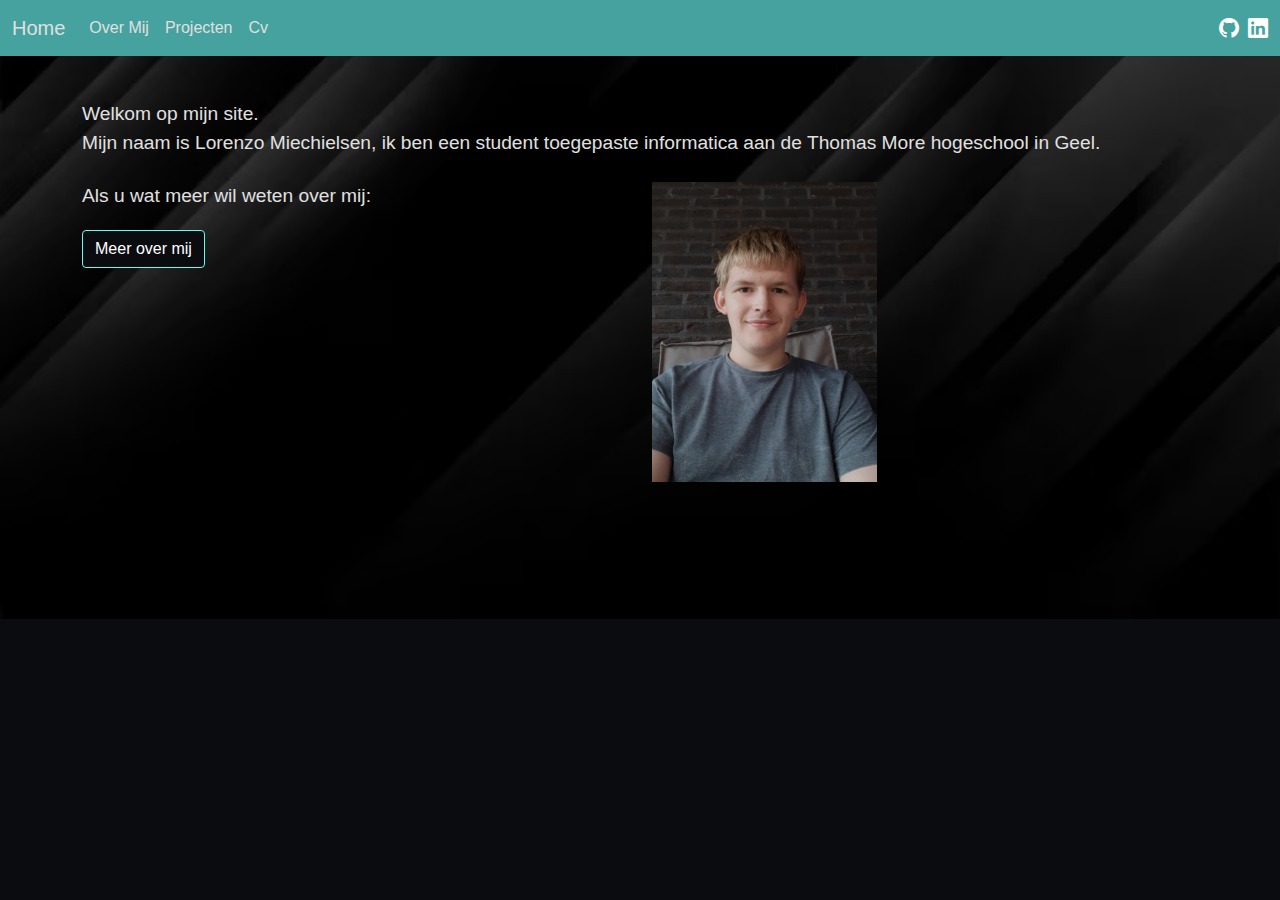
<file: index.html>
<!DOCTYPE html>
<html lang="nl">
<head>
    <meta charset="UTF-8">
    <meta http-equiv="X-UA-Compatible" content="IE=edge">
    <meta name="viewport" content="width=device-width, initial-scale=1.0">
    <link rel="stylesheet" href="css/bootstrap.min.css">
    <link rel="stylesheet" href="https://cdn.jsdelivr.net/npm/bootstrap-icons@1.7.2/font/bootstrap-icons.css">
    <link rel="stylesheet" href="css/home.css">
    <title>Home</title>
</head>
<body style="background-image: url(afbeeldingen/background.png);background-size: cover;background-position: center;background-repeat: no-repeat;">
    <!-- Navigation -->
    <nav class="navbar navbar-expand-lg">
        <div class="container-fluid">
            <a class="navbar-brand" href="index.html">Home</a>
            <button class="navbar-toggler" type="button" data-bs-toggle="collapse" data-bs-target="#navbarNav" aria-controls="navbarNav" aria-expanded="false" aria-label="Toggle navigation">
                <span class="navbar-toggler-icon"></span>
            </button>
            <div class="collapse navbar-collapse" id="navbarNav">
                <ul class="navbar-nav">
                    <li class="nav-item">
                        <a class="nav-link" href="overMij.html">Over Mij</a>
                    </li>
                    <li class="nav-item">
                        <a class="nav-link" href="projecten.html">Projecten</a>
                    </li>
                    <li class="nav-item">
                        <a class="nav-link" href="cv.html">Cv</a>
                    </li>
                </ul>
            </div>
            <div>
                <a href="https://github.com/LorenzoM1806" target="_blank"><i class="bi bi-github"></i></a>
                <a href="https://www.linkedin.com/in/lorenzo-miechielsen-82602b27a/" target="_blank"><i class="bi bi-linkedin"></i></a>
            </div>
        </div>
    </nav>
    <br>

    <div class="container">
        <p class="intro-text">
            Welkom op mijn site.<br>
            Mijn naam is Lorenzo Miechielsen, ik ben een student toegepaste informatica aan de Thomas More hogeschool in Geel.
        </p>
    
        <div class="row my-4">
            <div class="col-md-6">
                <p class="intro-text">Als u wat meer wil weten over mij:</p>
                <a href="overMij.html" class="btn btn-primary">Meer over mij</a>
            </div>
            <div class="col-md-6">
                <img src="afbeeldingen/Lorenzo.jpg" alt="Lorenzo Miechielsen" class="img-fluid">
            </div>
        </div>
    </div>

    <script src="js/bootstrap.bundle.min.js"></script>
</body>
</html>
</file>
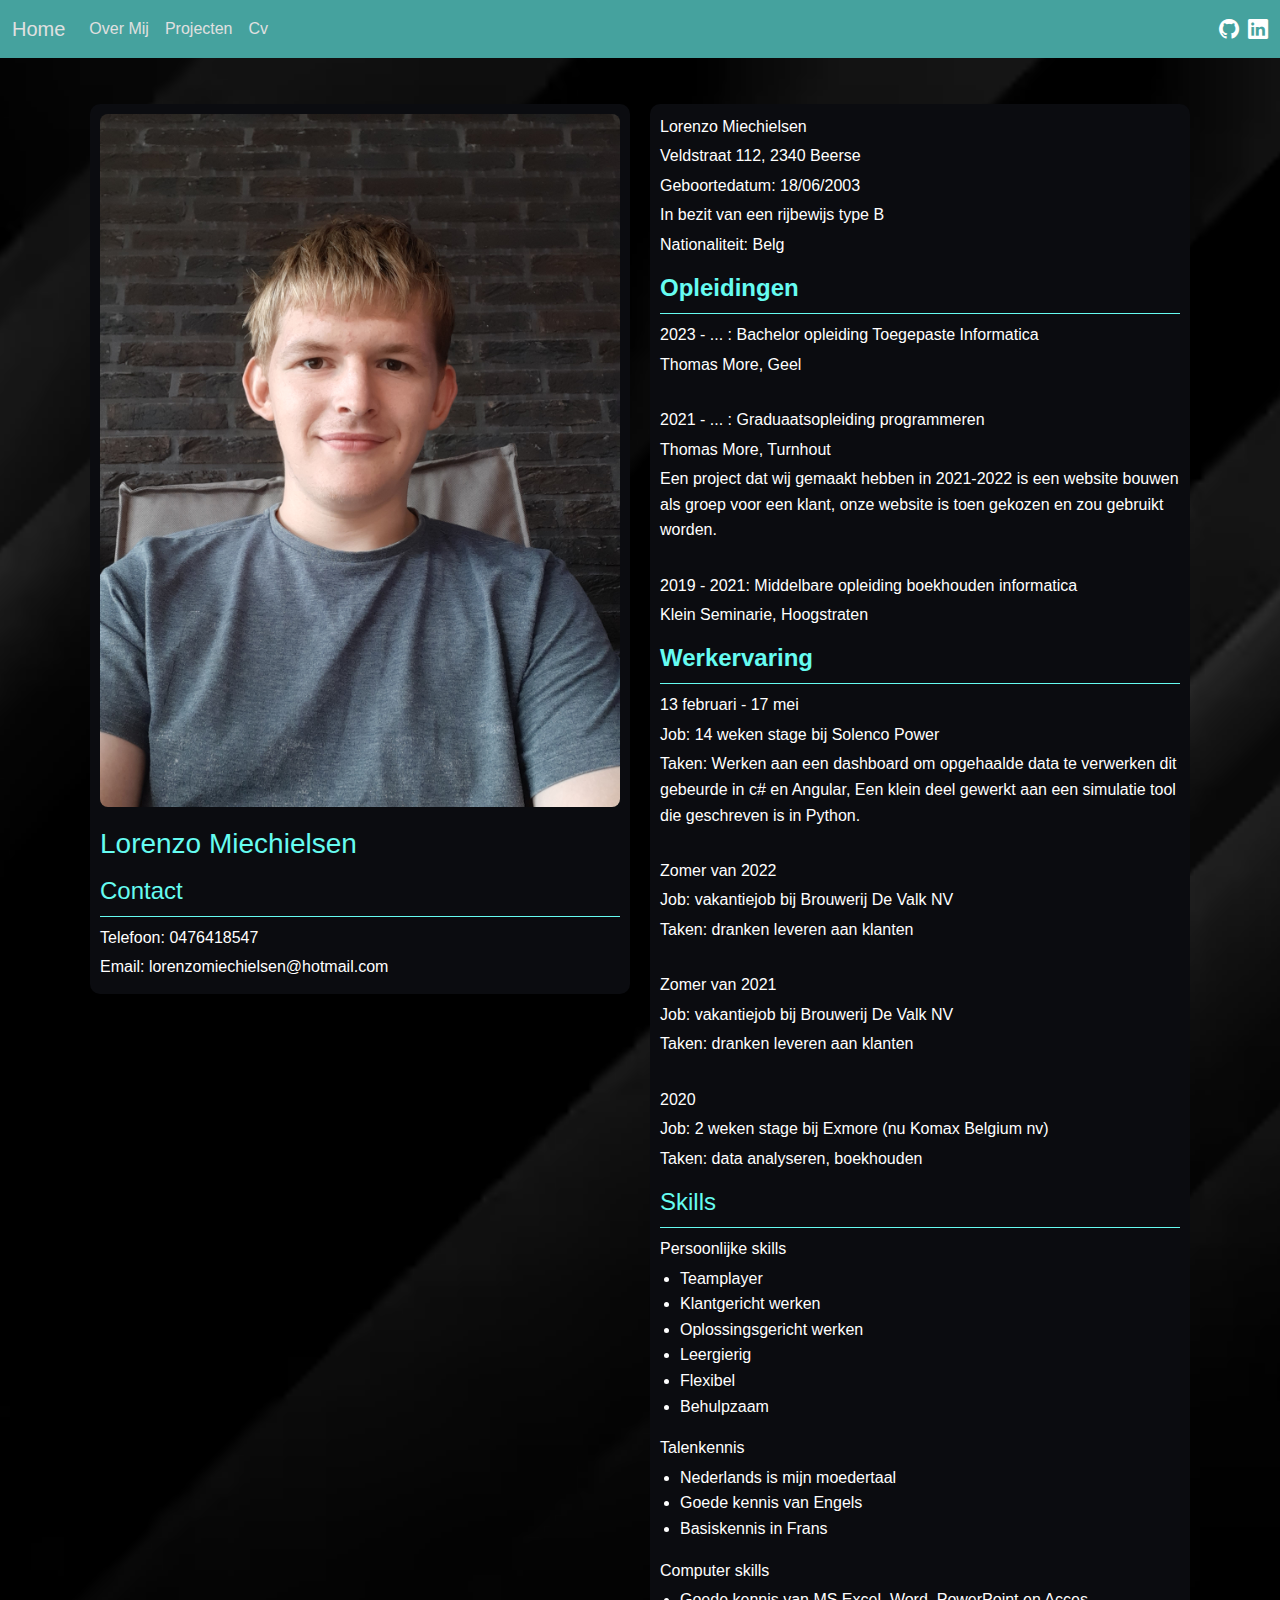
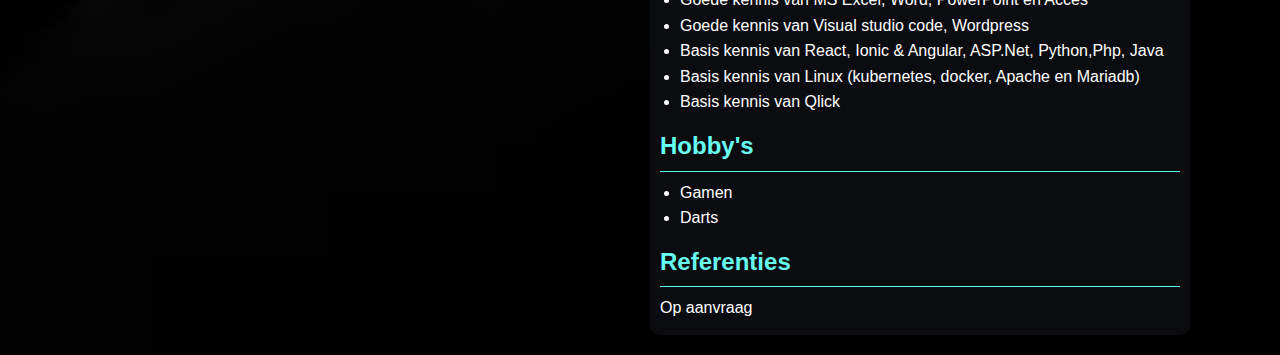
<file: cv.html>
<!DOCTYPE html>
<html lang="nl">
<head>
    <meta charset="UTF-8">
    <meta http-equiv="X-UA-Compatible" content="IE=edge">
    <meta name="viewport" content="width=device-width, initial-scale=1.0">
    <link rel="stylesheet" href="css/bootstrap.min.css">
    <link rel="stylesheet" href="https://cdn.jsdelivr.net/npm/bootstrap-icons@1.7.2/font/bootstrap-icons.css">
    <link rel="stylesheet" href="css/cv.css">
    <title>Home</title>
</head>
<body style="background-image: url(afbeeldingen/background.png);background-size: cover;background-position: center;background-repeat: no-repeat;">
    <!-- Navigation -->
    <nav class="navbar navbar-expand-lg">
      <div class="container-fluid">
          <a class="navbar-brand" href="index.html">Home</a>
          <button class="navbar-toggler" type="button" data-bs-toggle="collapse" data-bs-target="#navbarNav" aria-controls="navbarNav" aria-expanded="false" aria-label="Toggle navigation">
              <span class="navbar-toggler-icon"></span>
          </button>
          <div class="collapse navbar-collapse" id="navbarNav">
              <ul class="navbar-nav">
                  <li class="nav-item">
                      <a class="nav-link" href="overMij.html">Over Mij</a>
                  </li>
                  <li class="nav-item">
                      <a class="nav-link" href="projecten.html">Projecten</a>
                  </li>
                  <li class="nav-item">
                      <a class="nav-link" href="cv.html">Cv</a>
                  </li>
              </ul>
          </div>
          <div>
              <a href="https://github.com/LorenzoM1806" target="_blank"><i class="bi bi-github"></i></a>
              <a href="https://www.linkedin.com/in/lorenzo-miechielsen-82602b27a/" target="_blank"><i class="bi bi-linkedin"></i></a>
          </div>
      </div>
  </nav>
  <br>

      <div class="container">
        <div>
          <img src="afbeeldingen/Lorenzo.jpg">

          <h3>Lorenzo Miechielsen</h3>
          <h4>Contact</h4>
          <p>Telefoon: 0476418547</p>
          <p>Email: lorenzomiechielsen@hotmail.com</p>
        </div>
        <div>
          <p>Lorenzo Miechielsen</p>
          <p>Veldstraat 112, 2340 Beerse</p>
          <p>Geboortedatum: 18/06/2003</p>
          <p>In bezit van een rijbewijs type B</p>
          <p>Nationaliteit: Belg</p>
          <h4><b>Opleidingen</b></h4>
          <p>2023 - ... : Bachelor opleiding Toegepaste Informatica</p>
          <p>Thomas More, Geel</p>
          <br>
          <p>2021 - ... : Graduaatsopleiding programmeren</p>
          <p>Thomas More, Turnhout</p>
          <p>
            Een project dat wij gemaakt hebben in 2021-2022 is een website
            bouwen als groep voor een klant, onze website is toen gekozen
            en zou gebruikt worden.
          </p>
          <br>
          <p>2019 - 2021: Middelbare opleiding boekhouden informatica</p>
          <p>Klein Seminarie, Hoogstraten</p>
          <h4><b>Werkervaring</b></h4>
          <p>13 februari - 17 mei</p>
          <p>Job: 14 weken stage bij Solenco Power</p>
          <p>
            Taken: Werken aan een dashboard om opgehaalde data te
            verwerken dit gebeurde in c# en Angular, Een klein deel
            gewerkt aan een simulatie tool die geschreven is in Python.
          </p>
          <br>
          <p>Zomer van 2022</p>
          <p>Job: vakantiejob bij Brouwerij De Valk NV</p>
          <p>Taken: dranken leveren aan klanten</p>
          <br>
          <p>Zomer van 2021</p>
          <p>Job: vakantiejob bij Brouwerij De Valk NV</p>
          <p>Taken: dranken leveren aan klanten</p>
          <br>
          <p>2020</p>
          <p>Job: 2 weken stage bij Exmore (nu Komax Belgium nv)</p>
          <p>Taken: data analyseren, boekhouden</p>
          <h4>Skills</h4>
          <p>Persoonlijke skills</p>
          <ul>
            <li>Teamplayer</li>
            <li>Klantgericht werken</li>
            <li>Oplossingsgericht werken</li>
            <li>Leergierig</li>
            <li>Flexibel</li>
            <li>Behulpzaam</li>
          </ul>
          <p>Talenkennis</p>
          <ul>
            <li>Nederlands is mijn moedertaal</li>
            <li>Goede kennis van Engels</li>
            <li>Basiskennis in Frans</li>
          </ul>
          <p>Computer skills</p>
          <ul>
            <li>Goede kennis van MS Excel, Word, PowerPoint en Acces</li>
            <li>Goede kennis van Visual studio code, Wordpress</li>
            <li>Basis kennis van React, Ionic & Angular, ASP.Net, Python,Php, Java</li>
            <li>Basis kennis van Linux (kubernetes, docker, Apache en Mariadb)</li>
            <li>Basis kennis van Qlick</li>
          </ul>
          <h4><b>Hobby's</b></h4>
          <ul>
            <li>Gamen</li>
            <li>Darts</li>
          </ul>
          <h4><b>Referenties</b></h4>
          <p>Op aanvraag</p>
        </div>
      </div>
</body>
</html>
</file>
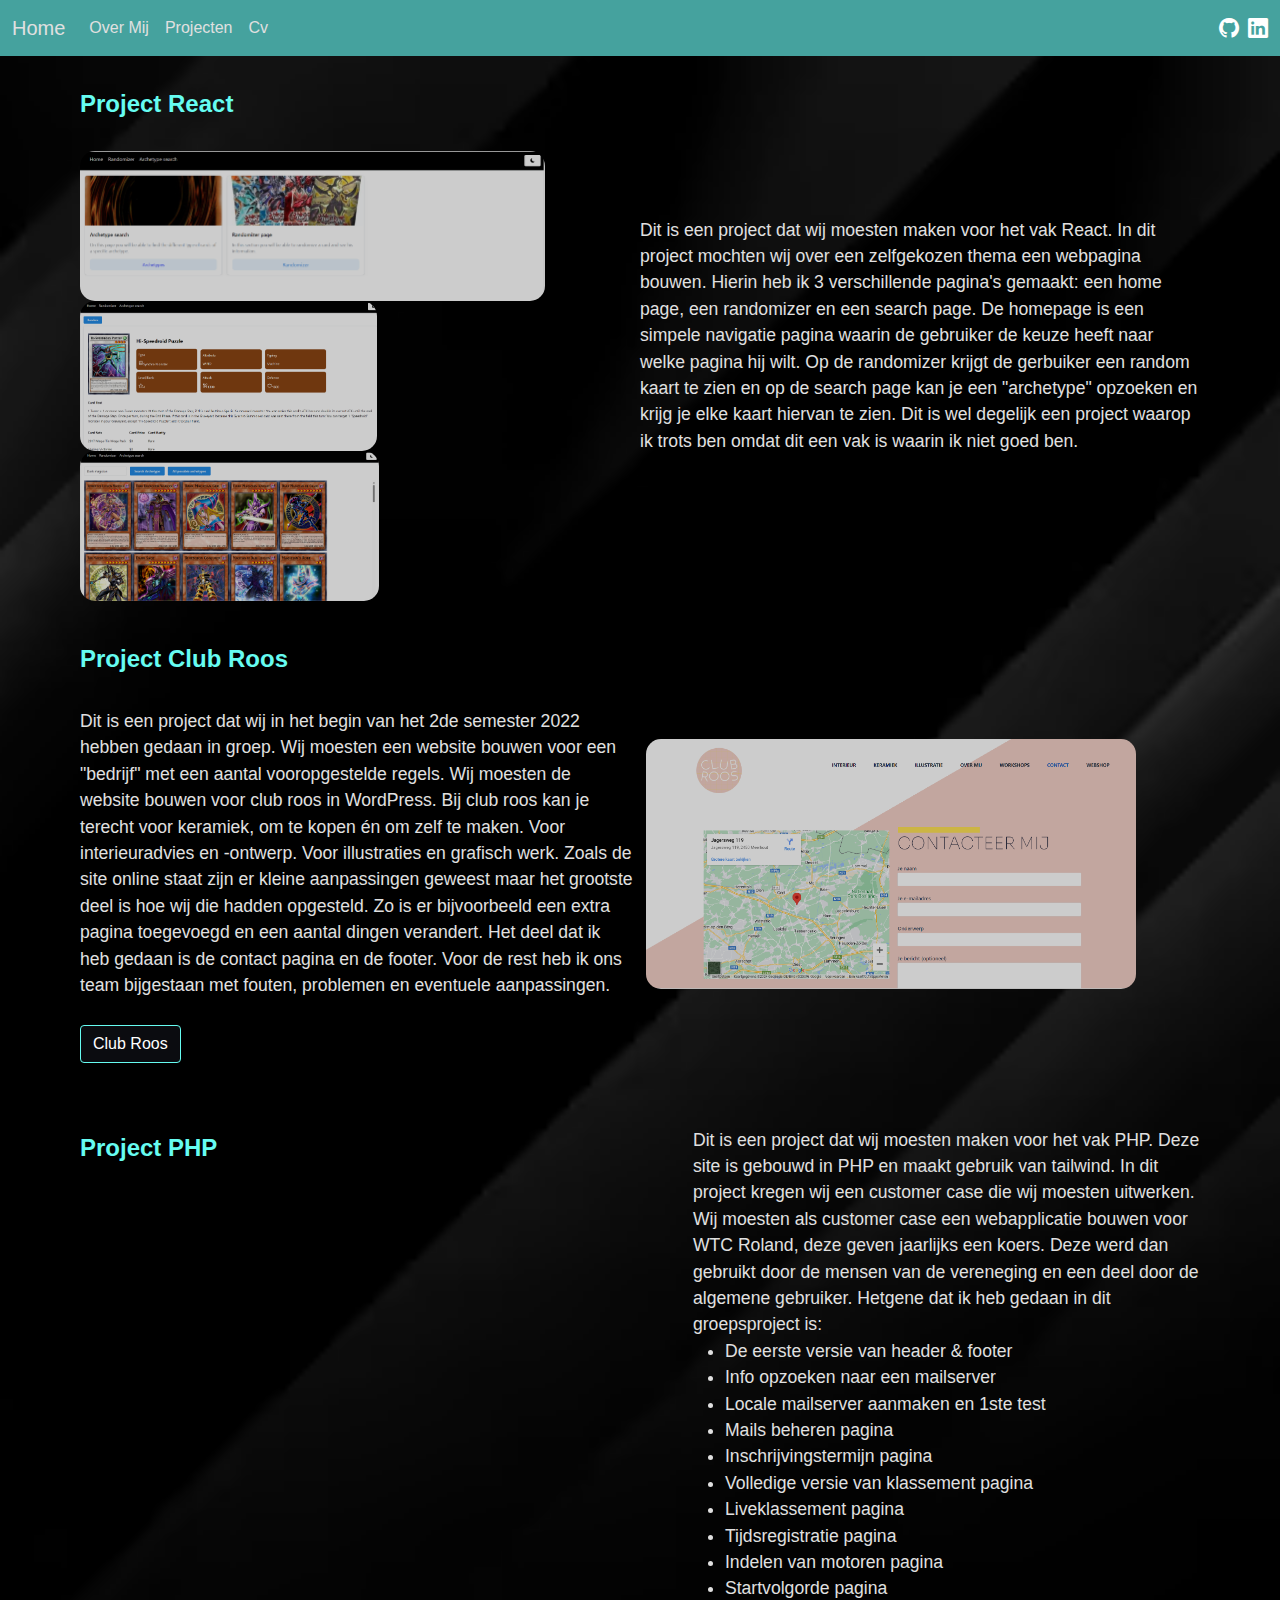
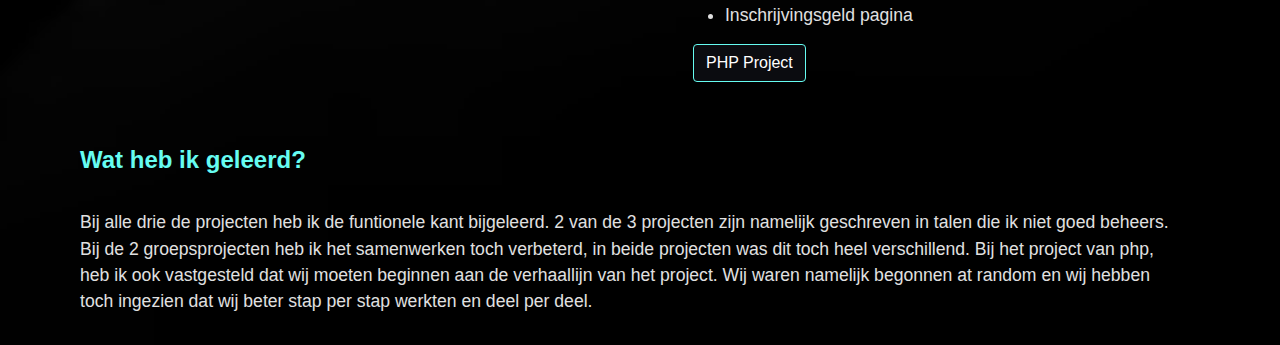
<file: projecten.html>
<!DOCTYPE html>
<html lang="nl">
<head>
    <meta charset="UTF-8">
    <meta http-equiv="X-UA-Compatible" content="IE=edge">
    <meta name="viewport" content="width=device-width, initial-scale=1.0">
    <link rel="stylesheet" href="css/bootstrap.min.css">
    <link rel="stylesheet" href="https://cdn.jsdelivr.net/npm/bootstrap-icons@1.7.2/font/bootstrap-icons.css">
    <link rel="stylesheet" href="css/projecten.css">
    <title>Home</title>
    <script>
      // Add this JavaScript to trigger the slide-in effect when images come into view
document.addEventListener("DOMContentLoaded", function() {
  const images = document.querySelectorAll('.img-multiple, .img-single');

  function checkScroll() {
    images.forEach(image => {
      const slideInAt = (window.scrollY + window.innerHeight) - image.clientHeight / 2;
      const imageBottom = image.offsetTop + image.clientHeight;

      const isHalfShown = slideInAt > image.offsetTop;
      const isNotScrolledPast = window.scrollY < imageBottom;

      if (isHalfShown && isNotScrolledPast) {
        image.classList.add('slide-in');
      } else {
        image.classList.remove('slide-in');
      }
    });
  }

  window.addEventListener('scroll', checkScroll);
  window.addEventListener('resize', checkScroll);

  // Trigger the slide-in effect on page load if images are already in view
  checkScroll();
});

    </script>
</head>
<body style="background-image: url(afbeeldingen/background.png);background-size: cover;background-position: center;background-repeat: no-repeat;">
    <!-- Navigation -->
    <nav class="navbar navbar-expand-lg">
      <div class="container-fluid">
          <a class="navbar-brand" href="index.html">Home</a>
          <button class="navbar-toggler" type="button" data-bs-toggle="collapse" data-bs-target="#navbarNav" aria-controls="navbarNav" aria-expanded="false" aria-label="Toggle navigation">
              <span class="navbar-toggler-icon"></span>
          </button>
          <div class="collapse navbar-collapse" id="navbarNav">
              <ul class="navbar-nav">
                  <li class="nav-item">
                      <a class="nav-link" href="overMij.html">Over Mij</a>
                  </li>
                  <li class="nav-item">
                      <a class="nav-link" href="projecten.html">Projecten</a>
                  </li>
                  <li class="nav-item">
                      <a class="nav-link" href="cv.html">Cv</a>
                  </li>
              </ul>
          </div>
          <div>
              <a href="https://github.com/LorenzoM1806" target="_blank"><i class="bi bi-github"></i></a>
              <a href="https://www.linkedin.com/in/lorenzo-miechielsen-82602b27a/" target="_blank"><i class="bi bi-linkedin"></i></a>
          </div>
      </div>
  </nav>
  <br>
    <!--Project React-->
    
    <div class="container">
      <div>
        <h4>Project React</h4>
        <br>
        <img src="afbeeldingen/home_page_react.png" class="img-multiple">
        <img src="afbeeldingen/randomizer.png" class="img-multiple">
        <img src="afbeeldingen/searcher.png" class="img-multiple">
      </div>
      <div class="right-text">
        Dit is een project dat wij moesten maken voor het vak React.
        In dit project mochten wij over een zelfgekozen thema een webpagina bouwen.
        Hierin heb ik 3 verschillende pagina's gemaakt: een home page, een randomizer en een search page.
        De homepage is een simpele navigatie pagina waarin de gebruiker de keuze heeft naar welke pagina hij wilt.
        Op de randomizer krijgt de gerbuiker een random kaart te zien en op de search page kan je een "archetype" opzoeken en krijg je elke kaart hiervan te zien.
        Dit is wel degelijk een project waarop ik trots ben omdat dit een vak is waarin ik niet goed ben.
      </div>
    </div>

    <br>

    <!--Project Club Roos-->   
    <div class="container">
      <div class="left-text">
        <h4>Project Club Roos</h4>
        <br>
        Dit is een project dat wij in het begin van het 2de semester 2022 hebben gedaan in groep.
        Wij moesten een website bouwen voor een "bedrijf" met een aantal vooropgestelde regels.
        Wij moesten de website bouwen voor club roos in WordPress. Bij club roos kan je terecht voor keramiek, om te kopen én om zelf te maken. Voor interieuradvies en -ontwerp. Voor illustraties en grafisch werk.
        Zoals de site online staat zijn er kleine aanpassingen geweest maar het grootste deel is hoe wij die hadden opgesteld.
        Zo is er bijvoorbeeld een extra pagina toegevoegd en een aantal dingen verandert.
        Het deel dat ik heb gedaan is de contact pagina en de footer. Voor de rest heb ik ons team bijgestaan met fouten, problemen en eventuele aanpassingen.<br>
        <br>
        <a href="https://www.clubroos.be" target="_blank" class="btn btn-primary">Club Roos</a>
      </div>
      <div>
        <img src="afbeeldingen/clubroos.png" class="img-single">
      </div>
    </div>

    <br>

    <!--Project PHP-->
    
    <div class="container">
      <div>
        <h4>Project PHP</h4>
        <br>
        <img src="afbeeldingen/PHP_liveKlassement.png" class="img-single">
        <img src="afbeeldingen/PHP_tijdsregistratie.png" class="img-single">
      </div>
      <div class="right-text">
        Dit is een project dat wij moesten maken voor het vak PHP.
        Deze site is gebouwd in PHP en maakt gebruik van tailwind.
        In dit project kregen wij een customer case die wij moesten uitwerken.
        Wij moesten als customer case een webapplicatie bouwen voor WTC Roland, deze geven jaarlijks een koers.
        Deze werd dan gebruikt door de mensen van de vereneging en een deel door de algemene gebruiker.
        Hetgene dat ik heb gedaan in dit groepsproject is:
        <ul>
          <li>De eerste versie van header & footer</li>
          <li>Info opzoeken naar een mailserver</li>
          <li>Locale mailserver aanmaken en 1ste test</li>
          <li>Mails beheren pagina</li>
          <li>Inschrijvingstermijn pagina</li>
          <li>Volledige versie van klassement pagina</li>
          <li>Liveklassement pagina</li>
          <li>Tijdsregistratie pagina</li>
          <li>Indelen van motoren pagina</li>
          <li>Startvolgorde pagina</li>
          <li>Inschrijvingsgeld pagina</li>
        </ul>
        <a href="https://roland.smo2024.be/" class="btn btn-primary" target="_blank">PHP Project</a>
      </div>
    </div>

    <br>
    <div class="container">
      <div class="left-text">
        <h4>Wat heb ik geleerd?</h4>
        <br>
        Bij alle drie de projecten heb ik de funtionele kant bijgeleerd. 2 van de 3 projecten zijn namelijk geschreven in talen die ik niet goed beheers.
        Bij de 2 groepsprojecten heb ik het samenwerken toch verbeterd, in beide projecten was dit toch heel verschillend.
        Bij het project van php, heb ik ook vastgesteld dat wij moeten beginnen aan de verhaallijn van het project. Wij waren namelijk begonnen at random en wij hebben
        toch ingezien dat wij beter stap per stap werkten en deel per deel.
      </div>
    </div>
</body>
</html>
</file>
<file: css/home.css>
body {
    font-family: 'Arial', sans-serif;
    background-color: #0b0c10; /* Dark grey background */
    color: #e0e0e0; /* Light grey text for readability */
}

.navbar, footer {
    background-color: #45A29E;
    border-bottom: none; /* Remove border for a cleaner look */
}

.navbar-brand, .nav-link {
    color: #e0e0e0; /* Light grey text for contrast */
}

.nav-link:hover {
    background-color: #0b0c10; /* Slightly lighter grey on hover */
    color: #ffffff; /* White text for better visibility */
}

.intro-text {
    font-size: 1.2rem;
    margin-bottom: 20px;
}

h5 {
    margin-top: 20px;
    color: #ffffff; /* White color for headings */
}

.btn-primary {
    background-color: #0b0c10; /* Dark grey button */
    border-color: #66fcf1; /* Border color slightly darker than button */
}

.btn-primary:hover {
    background-color: #66fcf1; /* Lighter grey on hover */
    border-color: #0b0c10; /* Adjust border color on hover */
    color: #0b0c10;
}

img.img-fluid {
    max-height: 300px;
    filter: brightness(0.8); /* Darkens the image to fit the theme */
}

.container {
    padding-top: 20px;
}

/* Additional style for hover effects to links in the navbar and footer */
.navbar-brand:hover, .nav-link:hover, footer a:hover {
    color: #ffffff;
    text-decoration: none; /* Removes underline from links on hover */
}

i {
    font-size: 20px;
    margin-left: 5px;
    color: white;
}

footer {
    position: fixed;
    bottom: 0;
    width: 100%;
    background-color: #45A29E; /* Adjust as needed */
    color: #e0e0e0; /* Adjust as needed */
    padding: 5px;
}
</file>
<file: css/cv.css>
body {
    font-family: 'Arial', sans-serif;
    background-color: #0b0c10; /* Dark grey background */
    color: #e0e0e0; /* Light grey text for readability */
    line-height: 1.6; /* Improves text readability */
    margin: 0;
    padding: 0;
}

.navbar, footer {
    background-color: #45A29E; /* Very dark grey, almost black */
    border-bottom: none;
}

.navbar-brand, .nav-link {
    color: #e0e0e0; /* Light grey text for contrast */
}

.nav-link:hover {
    background-color: #0b0c10; /* Slightly lighter grey on hover */
    color: #ffffff; /* White text for better visibility */
}

.container {
    display: flex;
    flex-wrap: wrap; /* Allows content to wrap on smaller screens */
    justify-content: space-around; /* Evenly space around the items */
    align-items: flex-start; /* Align items at the start of the flex line */
    padding: 20px;
    gap: 20px; /* Space between elements */
}

.container > div {
    flex: 1; /* Each child takes equal space */
    min-width: 300px; /* Minimum width of each child */
    padding: 10px;
    background-color: #0b0c10; /* Slightly lighter than body for depth */
    border-radius: 10px; /* Rounded corners */
}
.container > div p {
    margin-bottom: 0.25em; /* Adjust the margin bottom as desired */
}

h3, h4 {
    color: #66fcf1;
    margin-top: 0.7em;
}

p, li {
    font-size: 1rem;
    color: white; /* Lighter text for better contrast */
}

img {
    max-width: 100%; /* Responsive image */
    height: auto; /* Maintain aspect ratio */
    border-radius: 8px; /* Rounded corners for the image */
}

ul {
    padding-left: 20px; /* Proper indentation for list */
}

h4 {
    border-bottom: 1px solid #66fcf1; /* Subtle line under headers */
    padding-bottom: 10px; /* Spacing under headers */
}

/* Additional style for hover effects to links in the navbar and footer */
.navbar-brand:hover, .nav-link:hover, footer a:hover {
    color: #ffffff;
    text-decoration: none; /* Removes underline from links on hover */
}

i {
    font-size: 20px;
    margin-left: 5px;
    color: white;
}
</file>
<file: css/projecten.css>
body {
    font-family: 'Arial', sans-serif;
    background-color: #0b0c10; /* Dark grey background */
    color: #e0e0e0; /* Light grey text for readability */
}

.navbar, footer {
    background-color: #45A29E; /* Very dark grey, almost black */
    border-bottom: none; /* Remove border for a cleaner look */
}

.navbar-brand, .nav-link {
    color: #e0e0e0; /* Light grey text for contrast */
}

.nav-link:hover {
    background-color: #0b0c10; /* Slightly lighter grey on hover */
    color: #ffffff; /* White text for better visibility */
}

.right-text {
    font-size: 1.1rem;
    margin-bottom: 20px;
}
.left-text {
    font-size: 1.1rem;
    margin-bottom: 20px;
    margin-right: 12px;
}

.btn-primary {
    background-color: #0b0c10; /* Dark grey button */
    border-color: #66fcf1; /* Border color slightly darker than button */
}

.btn-primary:hover {
    background-color: #66fcf1; /* Lighter grey on hover */
    border-color: #0b0c10; /* Adjust border color on hover */
    color: #0b0c10;
}

.container {
    display: flex; /* Enables flexbox */
    justify-content: center; /* Centers the children horizontally */
    align-items: center; /* Aligns the children vertically */
    padding: 10px; /* Adds padding around the content inside the container */
}

.container div {
    flex: 1; /* Each child will take equal amount of space */
}

 /* Add this CSS to make images slide in when scrolled into view */
.img-multiple, .img-single {
    opacity: 0; /* Initially hide images */
    transition: opacity 0.5s ease-in-out; /* Smooth transition */
  }
  
  .slide-in {
    opacity: 1; /* Make images visible when scrolled into view */
  }
   

.img-multiple {
    max-height: 150px;
    filter: brightness(0.8); /* Darkens the image to fit the theme */
    border-radius: 15px;
}

.img-single {
    max-height: 250px;
    filter: brightness(0.8); /* Darkens the image to fit the theme */
    border-radius: 15px;
}

/* Additional style for hover effects to links in the navbar and footer */
.navbar-brand:hover, .nav-link:hover, footer a:hover {
    color: #ffffff;
    text-decoration: none; /* Removes underline from links on hover */
}

.center {
    text-align: center;
}

i {
    font-size: 20px;
    margin-left: 5px;
    color: white;
}

h4{
    color: #66fcf1;
    font-weight: bold;
}
</file>
